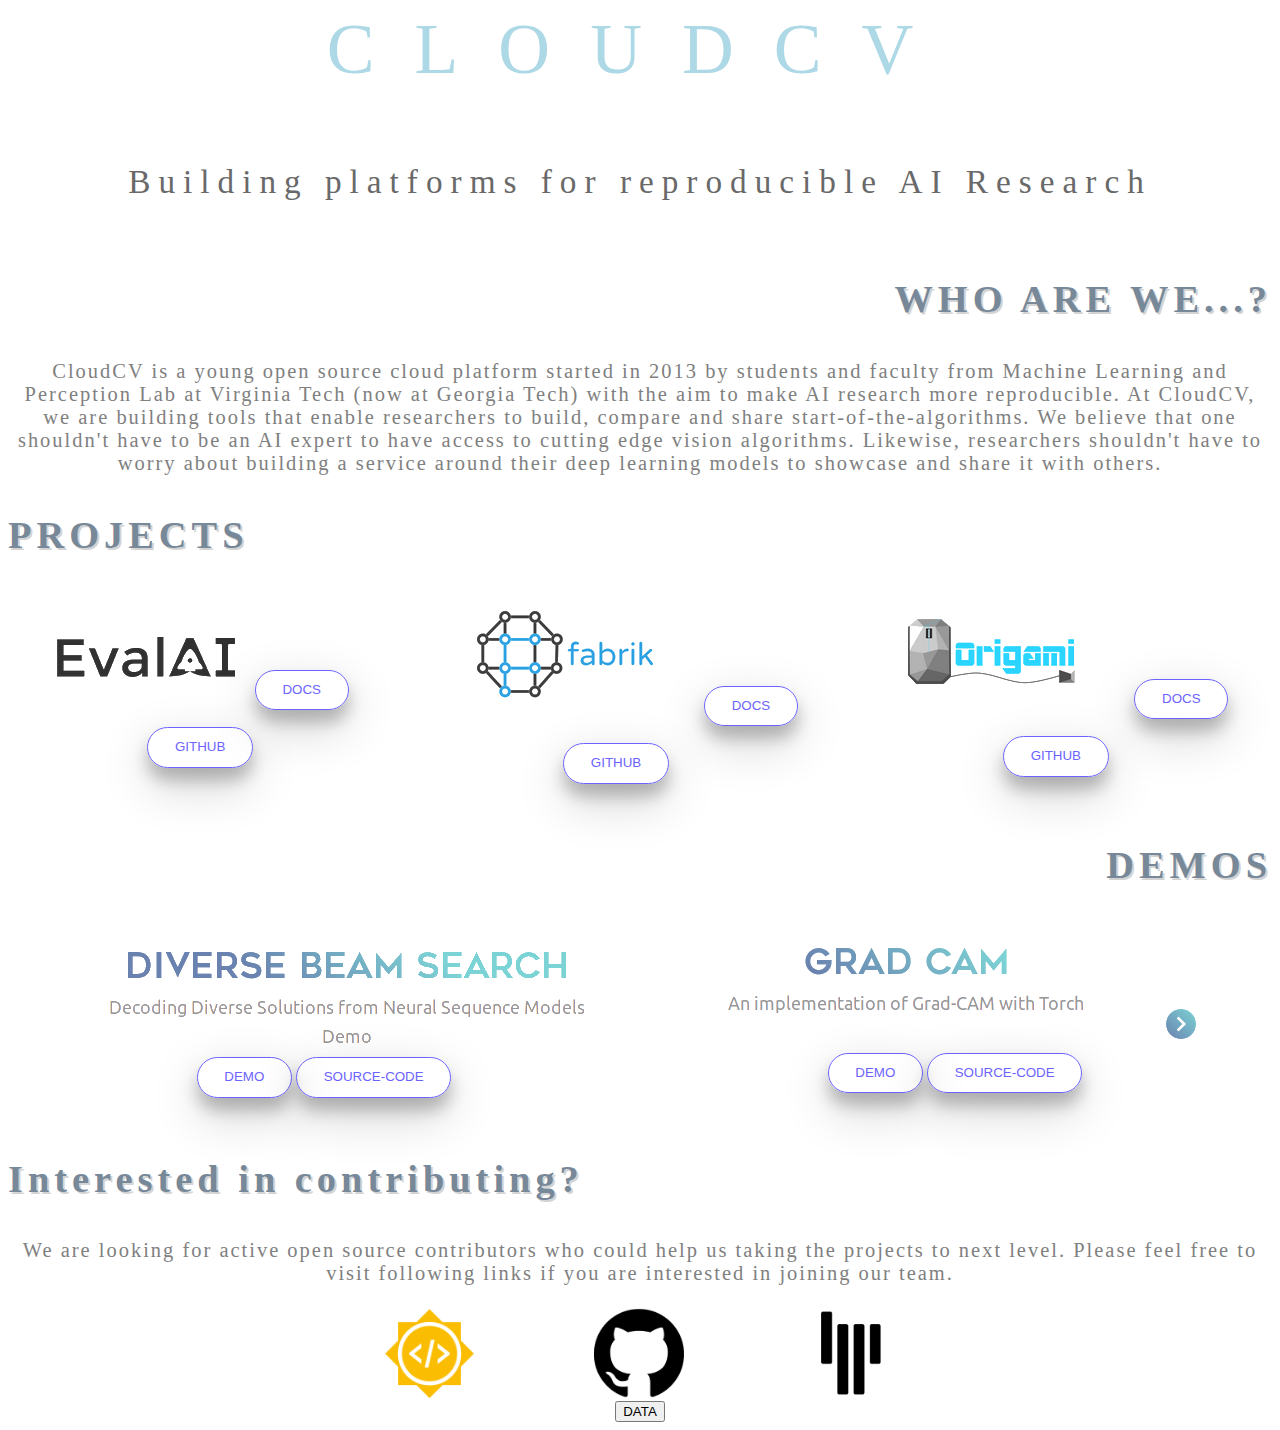
<file: index.html>
<html>
    <head>
            <link rel="stylesheet" href="style.css">
            

    </head>
    <body>
                <div class="header1">
                    <p>CLOUDCV</p>
                </div>
                <div class="header2">
                    <p>Building platforms for reproducible AI Research</p>
                </div>

                <p class=x>WHO ARE WE...?</p>
                <p class=y>CloudCV is a young open source cloud platform started in 2013 by students and faculty from Machine Learning and Perception Lab at Virginia Tech (now at Georgia Tech) with the aim to make AI research more reproducible. At CloudCV, we are building tools that enable researchers to build, compare and share start-of-the-algorithms. We believe that one shouldn't have to be an AI expert to have access to cutting edge vision algorithms. Likewise, researchers shouldn't have to worry about building a service around their deep learning models to showcase and share it with others.</p>

                <p class=z>PROJECTS </p>
                <table style="width:100%">
                    <tr>
                      <th><p id="rcorn"><img src="Assets/cap1.png">
                        <a href="https://evalai.readthedocs.io/en/latest/index.html"><button class="button1">DOCS</button></a>
                        <a href="https://github.com/Cloud-CV/EvalAI"><button class="button1">GITHUB</button></a></p></th></p>
                      <th><p id="rcorn"><img src="Assets/cap2.png">
                        <a href="https://evalai.readthedocs.io/en/latest/index.html"><button class="button1">DOCS</button></a>
                        <a href="https://github.com/Cloud-CV/Fabrik/wiki"><button class="button1">GITHUB</button></a></p></th></p> 
                      <th><p id="rcorn"><img src="Assets/cap3.png">
                        <a href="https://cloudcv-origami.readthedocs.io/en/latest/"><button class="button1">DOCS</button></a>
                        <a href="https://github.com/Cloud-CV/origami"><button class="button1">GITHUB</button></a></p></th></p>
                    </tr>
                </table>
                <p class=x>DEMOS</p>
                <table style="width:100%">
                    <tr>
                      <th><p id="rcorn"><img src="Assets/cap4.png">
                        <a href="https://dbs.cloudcv.org/captioning"><button class="button1">DEMO</button></a>
                        <a href="https://github.com/Cloud-CV/diverse-beam-search"><button class="button1">SOURCE-CODE</button></a></p></th></p>
                      <th><p id="rcorn"><img src="Assets/cap5.png">
                        <a href="https://gradcam.cloudcv.org"><button class="button1">DEMO</button></a>
                        <a href="https://github.com/Cloud-CV/Grad-CAM"><button class="button1">SOURCE-CODE</button></a></p></th></p> 
                      </tr>
                </table>

                <p class=z>Interested in contributing? </p>
                <p class=y>We are looking for active open source contributors who could help us taking the projects to next level. Please feel free to visit following links if you are interested in joining our team.</p>
                <center><table style="width:50%"></center>
                    <tr>
                      <th><a href="https://dbs.cloudcv.org/captioning"><img src="Assets/cap6.png" height="89" width="89"></a></p></th>
                      <th><a href="https://gradcam.cloudcv.org"><img src="Assets/cap7.png" height="90" width="90"></a></p></th>
                      <th><a href="https://gradcam.cloudcv.org"><img src="Assets/cap8.png" height="90" width="90"></a></p></th> 
                      </tr>
                </table>
             <a href ="Data.html"><button>DATA</button></a>
          </body>                                       
</html>
</file>
<file: style.css>
.header1
{
        //background-color: whitesmoke;
        letter-spacing: 40px;
        text-align: center;
        font-size: 5.6vw; 
        color: lightblue;
        
}

.header2
{
        //background-color: whitesmoke;
        letter-spacing: 8px;
        padding-bottom: 5px;
        text-align: center;
        font-size: 2.6vw; 
        color: dimgray;
        
}

body
{
        //background-color: cornflowerblue;
        //background-image: url("Assets/capp.jpeg");
        background-repeat: no-repeat;
        background-size: 5500px 1736px;

    /* Full height */
    //height: 100%;

    /* Center and scale the image nicely */
   /* background-position: center;
    background-repeat: no-repeat;
    background-size: cover;*/
}

.x
{
        text-align: right;
        font-size: 3vw;
        color: LightSlateGrey  ;
        letter-spacing: 5px;
        font-weight: bold;
        text-shadow: 2px 2px LightGray;
}

.y
{
        text-align: center;
        font-size: 1.6vw;
        color:Gray ;
        letter-spacing: 2px;
}

.z
{
        text-align: left;
        font-size: 3vw;
        color:LightSlateGrey ;
        letter-spacing: 5px;
        font-weight: bold;
        text-shadow: 2px 2px LightGray;
}

.button1 {
        box-shadow: 0 12px 16px 0 rgba(0,0,0,0.24),0 17px 50px 0 rgba(0,0,0,0.19);
        display: inline-block;
        padding: 6pt 20pt;
        line-height: 1.7;
        border: 1px solid #6C63FF;
        color: #6C63FF;
        font-weight: 400;
        transition: 0.7s;
        white-space: nowrap;
        cursor: pointer;
        background-color: transparent;
        border-radius: 30px;
        margin-bottom: 1.3em;
        transition: 0.7s;
        text-align: center;
        text-decoration: none; 
        //border-radius: 120px;
    }
</file>
